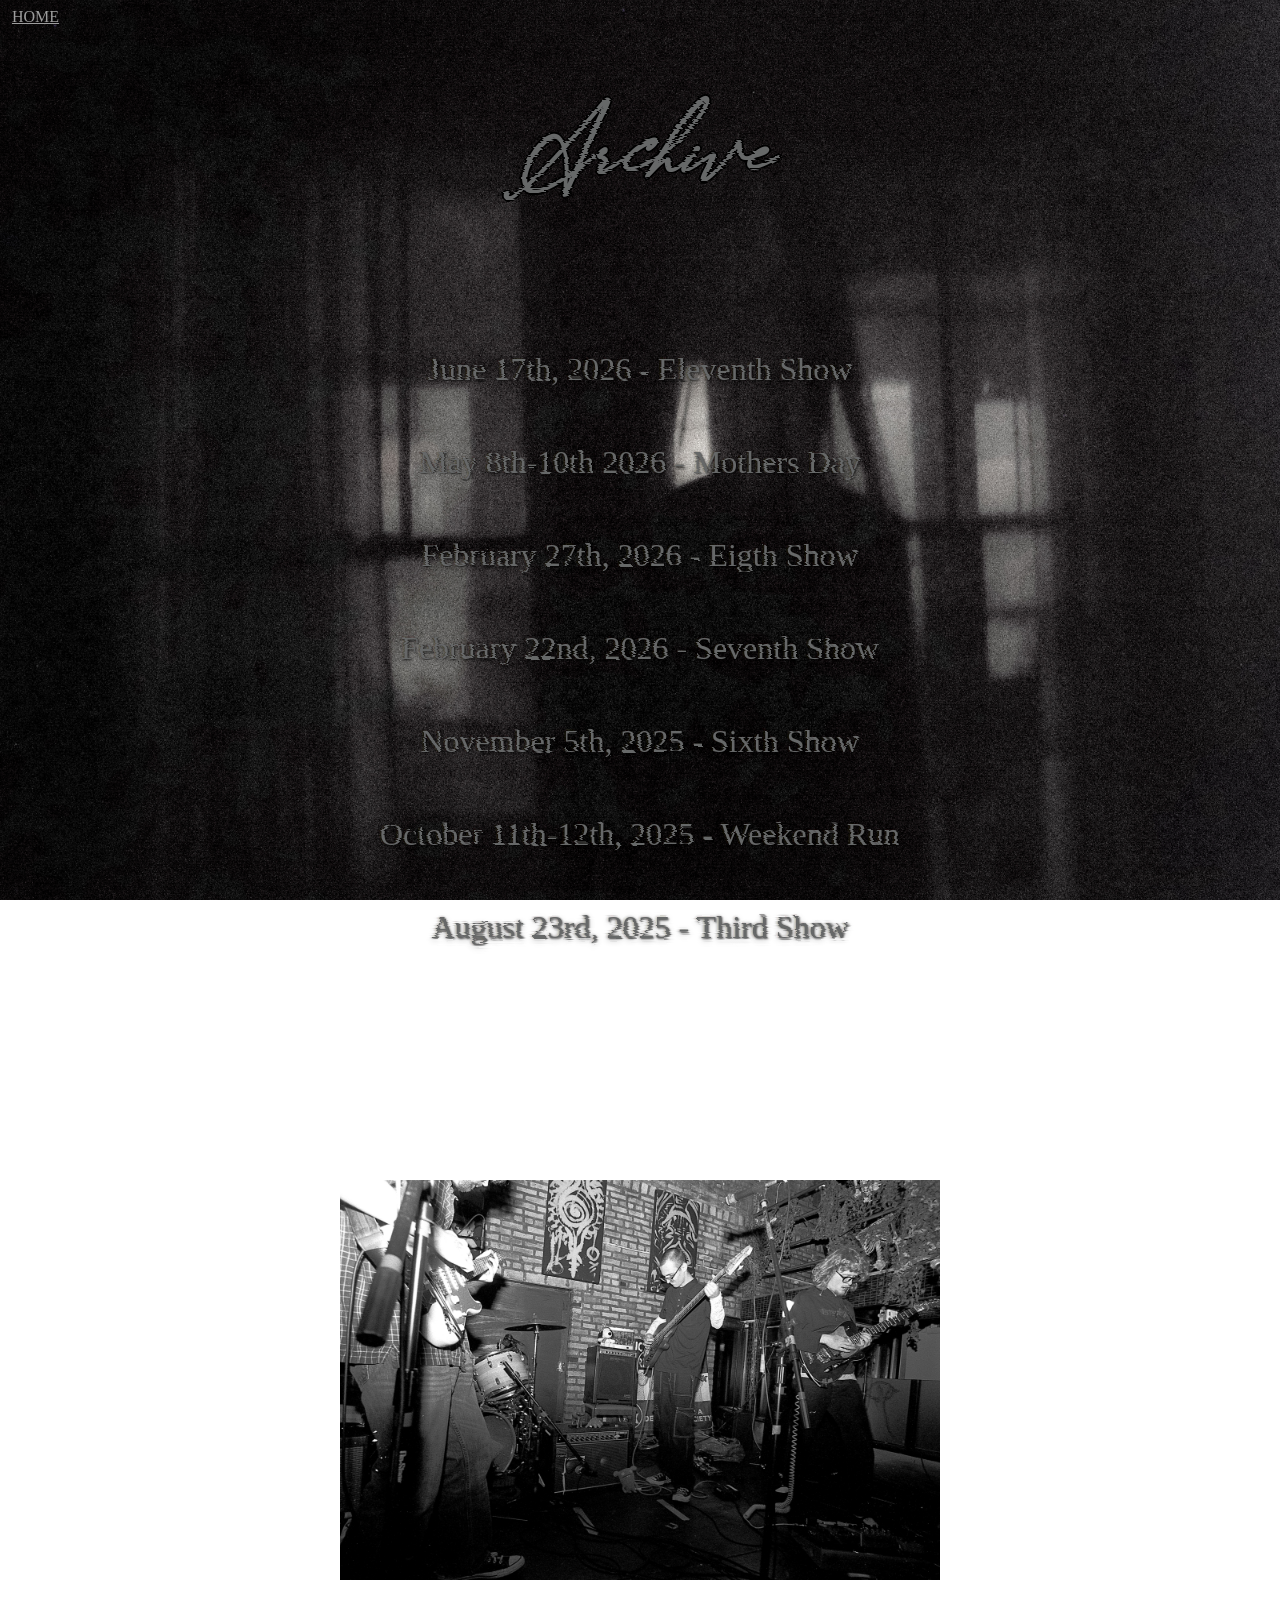
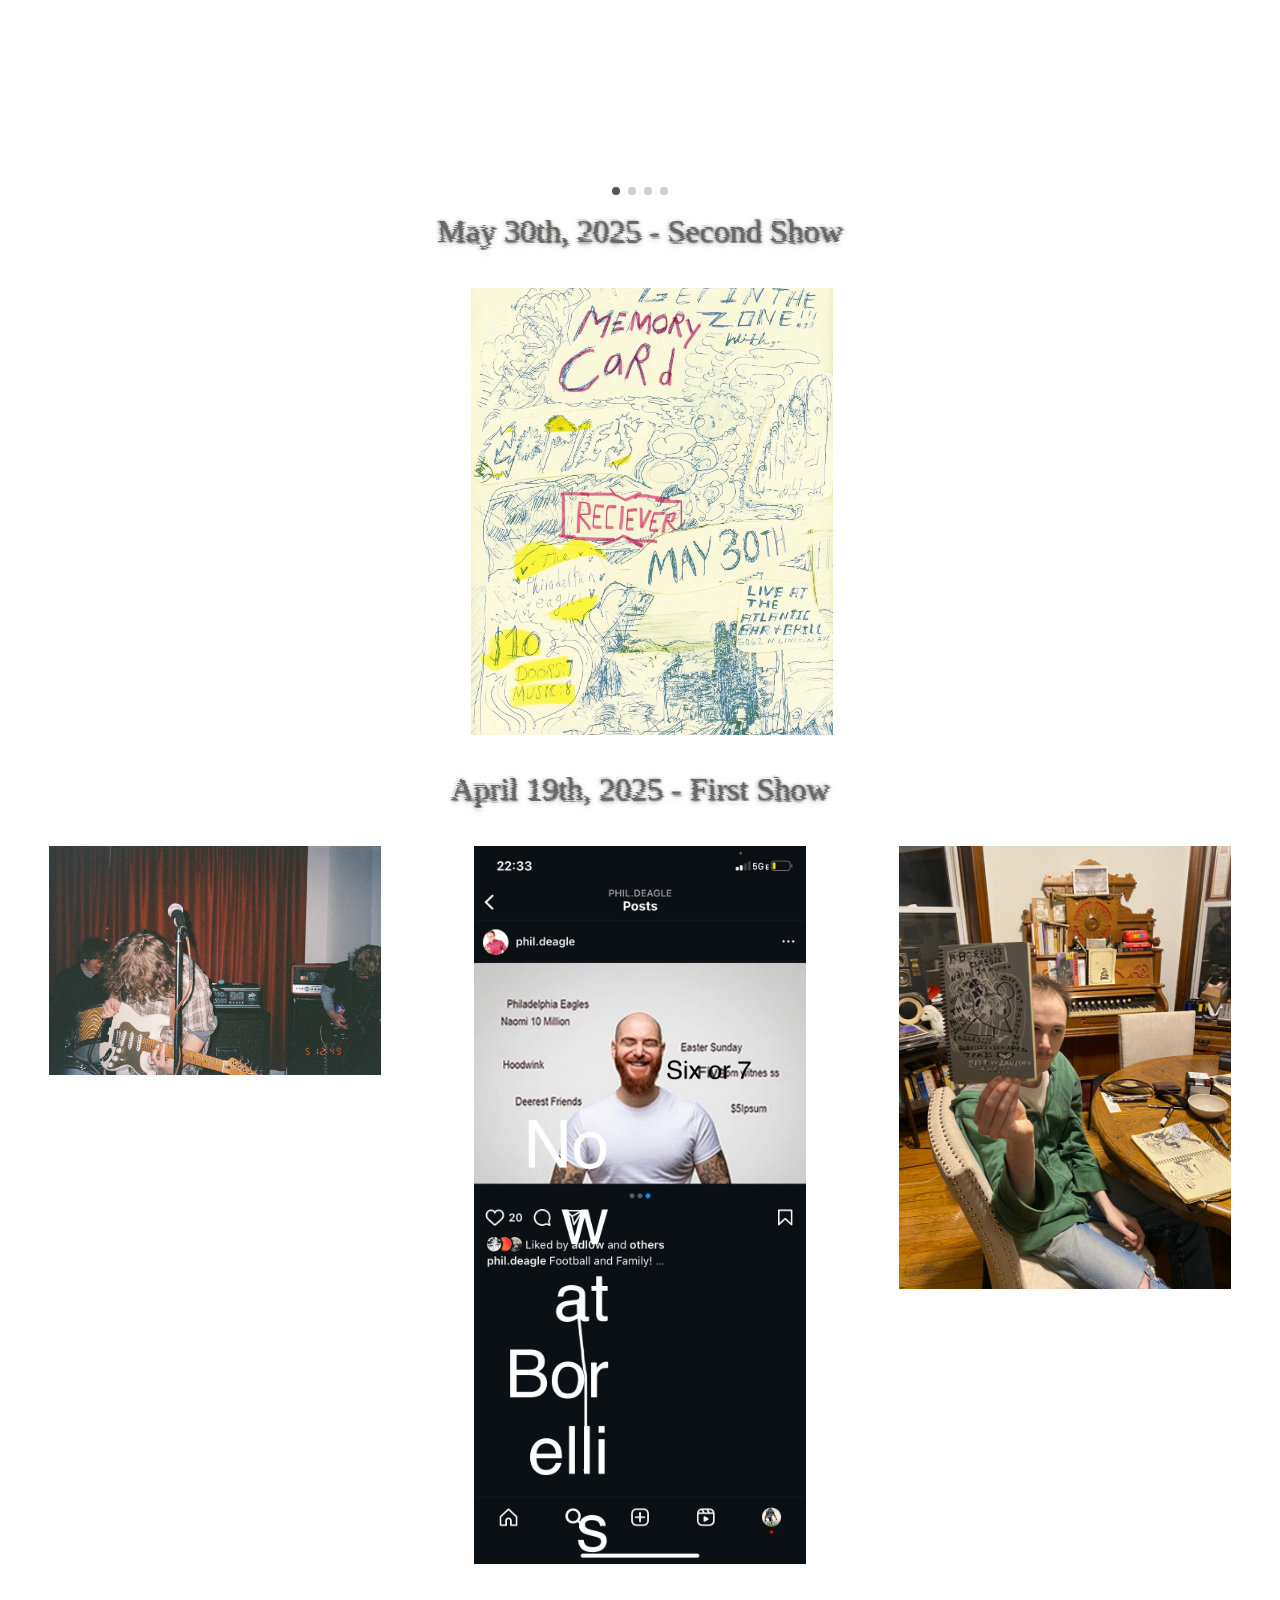
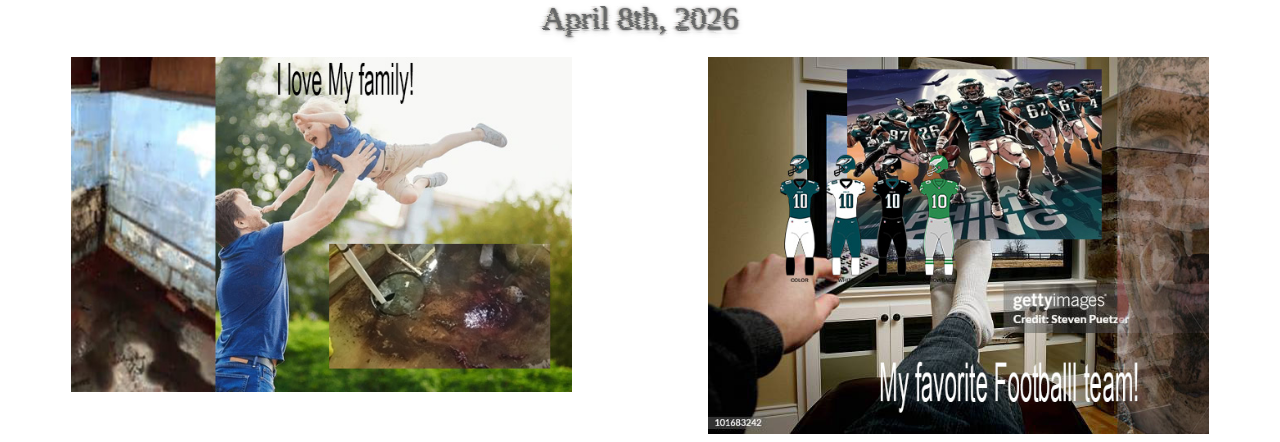
<file: docs/archive.html>
<!DOCTYPE html>
<html lang="en">
<head>
    <meta charset="UTF-8">
    <meta name="viewport" content="width=device-width, initial-scale=1.0">
    <title>Archive</title>
    <link rel="stylesheet" href="archive.css">
    <svg width="0" height="0">
  <filter id="wither">
    <feTurbulence type="fractalNoise" baseFrequency="0.02 0.9" numOctaves="2" result="noise"/>
    <feDisplacementMap in="SourceGraphic" in2="noise" scale="4"/>
  </filter>
</svg>
    <style>
* {
  cursor: url('https://cdn.cursors-4u.net/previews/philadelphia-eagles-nfl-2aa14f13-32.webp') 32 32, auto !important;
}
    </style>
</head>
<body>
    <a class="back-link" href="index.html" data-home-link>HOME</a>
    <h1>Archive</h1>
    <br>
    <br>
    <br>
    <br>
    <br>
    <p>June 17th, 2026 - Eleventh Show</p>
    <br>
    <br>
    <p>May 8th-10th 2026 - Mothers Day</p>
    <br>
    <br>
    <p>February 27th, 2026 - Eigth Show</p>
    <br>
    <br>
    <p>February 22nd, 2026 - Seventh Show</p>
    <br>
    <br>
    <p>November 5th, 2025 - Sixth Show</p>
    <br>
    <br>
    <p>October 11th-12th, 2025 - Weekend Run</p>
    <br>
    <br>
    <p>August 23rd, 2025 - Third Show</p>
    <br>
   <div class="slideshow">
  <div class="slideshow-track">
    <div class="slide"><img src="Archive/Long_08252025-015.JPG" alt=""></div>
    <div class="slide"><img src="Archive/Long_08252025-017.JPG" alt=""></div>
    <div class="slide"><img src="Archive/IMG_3507.jpg" alt=""></div>
    <div class="slide"><img src="Archive/IMG_3509.jpg" alt=""></div>
   </div>
   <div class="slide-dots"></div>
  </div>
    <br>
    <p>May 30th, 2025 - Second Show</p>
    <br>
    <div class="image-row">
   <div class="image-item2"><img src="Archive/IMG_3506.jpg" alt=""></div>
   </div>
    <br>
    <br>
    <p>April 19th, 2025 - First Show</p>
    <br>
    <div class="image-row">
   <div class="image-item"><img src="IMG_5563_Original 3.JPG" alt=""></div>
   <div class="image-item"><img src="OgSS.jpg" alt=""></div>
   <div class="image-item"><img src="Borelli.jpeg" alt=""></div>
   </div>
    <br>
    <br>
    <p>April 8th, 2026</p>
    <div class="image-row">
   <div class="image-item"><img src="ILOVEMYFAMILY 2.JPG" alt=""></div>
   <div class="image-item"><img src="myfavoritefootballteam 2.JPG" alt=""></div>
   </div>
    <script src="site-nav.js"></script>
    <script src="site-imageslide.js"></script>
</body>
</html>
</file>
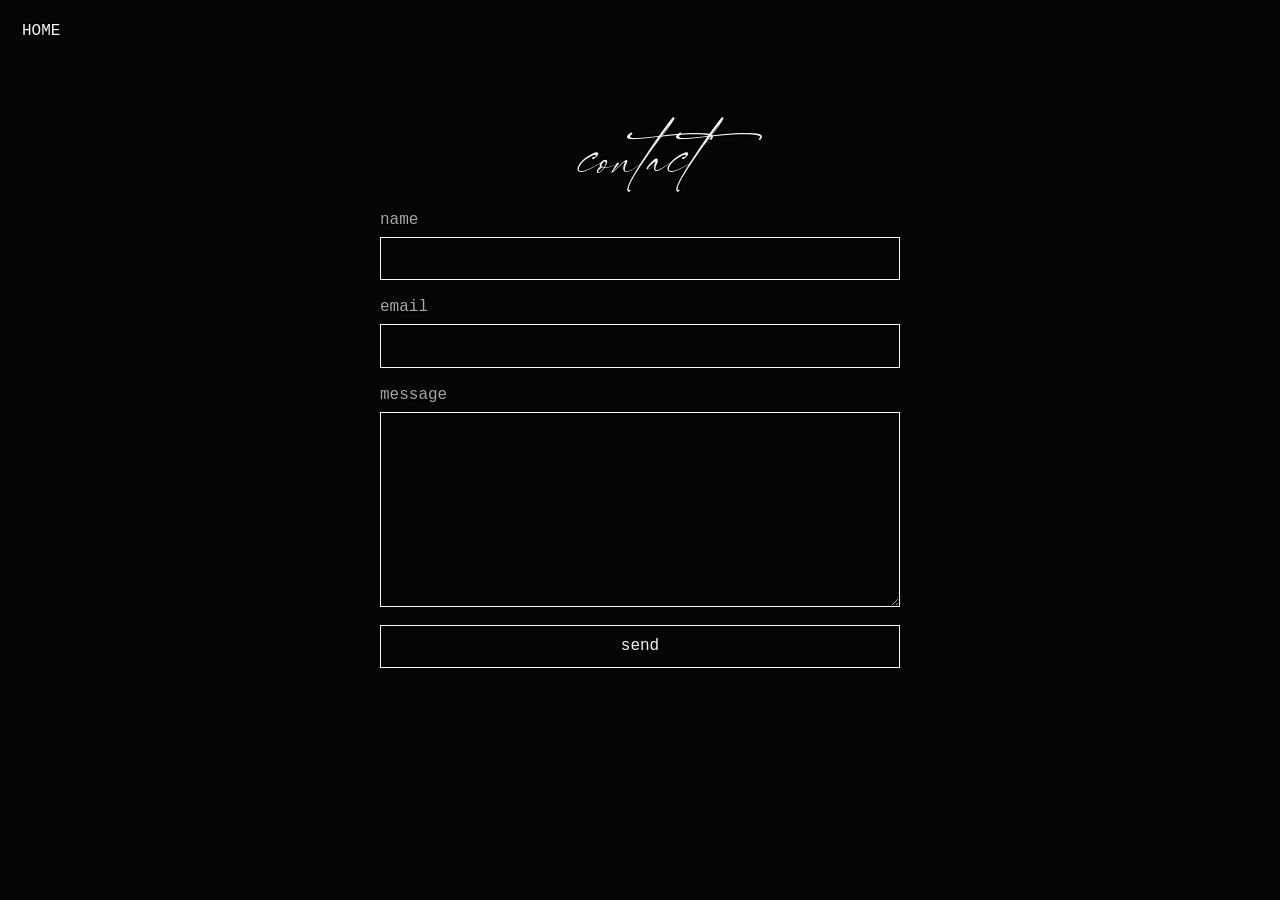
<file: docs/contact.html>
<!doctype html>
<html lang="en">
  <head>
    <meta charset="utf-8">
    <meta name="viewport" content="width=device-width, initial-scale=1">
    <title>contact</title>
    <link rel="stylesheet" href="styles.css">
    <link rel="stylesheet" href="contact.css">
         <style>
* {
  cursor: url('https://cdn.cursors-4u.net/previews/philadelphia-eagles-nfl-2aa14f13-32.webp') 32 32, auto !important;
}
    </style>
  </head>
  <body>
     <video autoplay muted loop playsinline id="bg-video">
  <source src="Sequence 01_Sub_01.mp4" type="video/mp4">
</video>
    <main class="page-shell contact-page">
      <a class="back-link" href="index.html" data-home-link>HOME</a>
      <h1>contact</h1>
      <form
        class="contact-form"
        data-contact-form
        action="https://formsubmit.co/myhousewalkthrough@gmail.com"
        method="POST"
      >
        <input type="hidden" name="_subject" value="New contact form submission">
        <input type="hidden" name="_template" value="table">
        <input type="text" name="_honey" tabindex="-1" autocomplete="off" hidden>
        <label>
          name
          <input name="name" autocomplete="name" required>
        </label>
        <label>
          email
          <input name="email" type="email" autocomplete="email" required>
        </label>
        <label>
          message
          <textarea name="message" rows="8" required></textarea>
        </label>
        <button type="submit">send</button>
        <p class="page-meta" data-contact-status></p>
      </form>
    </main>
    <script src="site-nav.js"></script>
    <script src="contact.js"></script>
  </body>
</html>
</file>
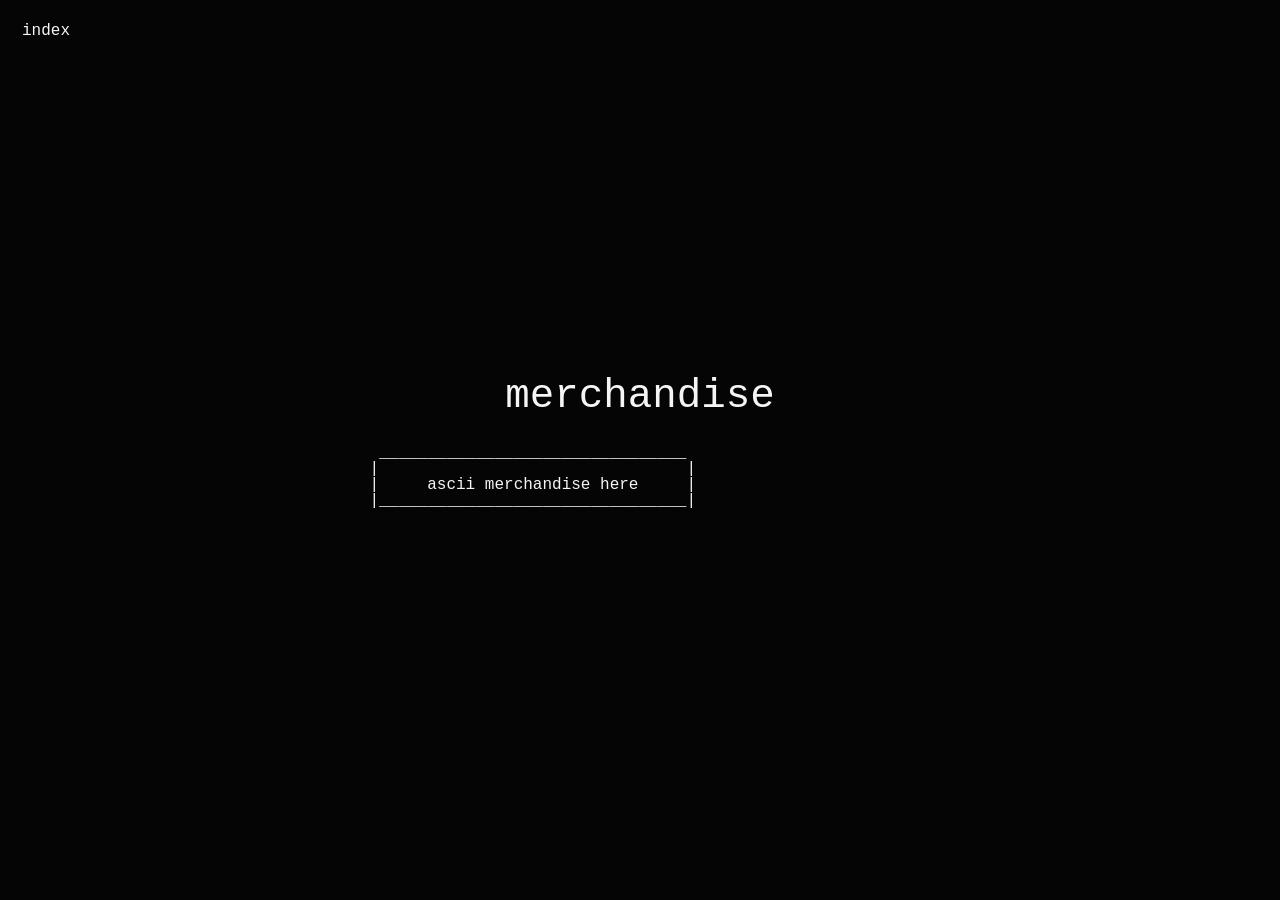
<file: docs/merch.html>
<!doctype html>
<html lang="en">
  <head>
    <meta charset="utf-8">
    <meta name="viewport" content="width=device-width, initial-scale=1">
    <title>pretext / merchandise</title>
    <link rel="stylesheet" href="styles.css">
     <style>
* {
  cursor: url('https://cdn.cursors-4u.net/previews/philadelphia-eagles-nfl-2aa14f13-32.webp') 32 32, auto !important;
}
    </style>
  </head>
  <body>
    <main class="page-shell">
      <a class="back-link" href="index.html" data-home-link>index</a>
      <h1>merchandise</h1>
      <pre class="page-art">
  ________________________________
 |                                |
 |     ascii merchandise here     |
 |________________________________|
      </pre>
    </main>
    <script src="site-nav.js"></script>
  </body>
</html>
</file>
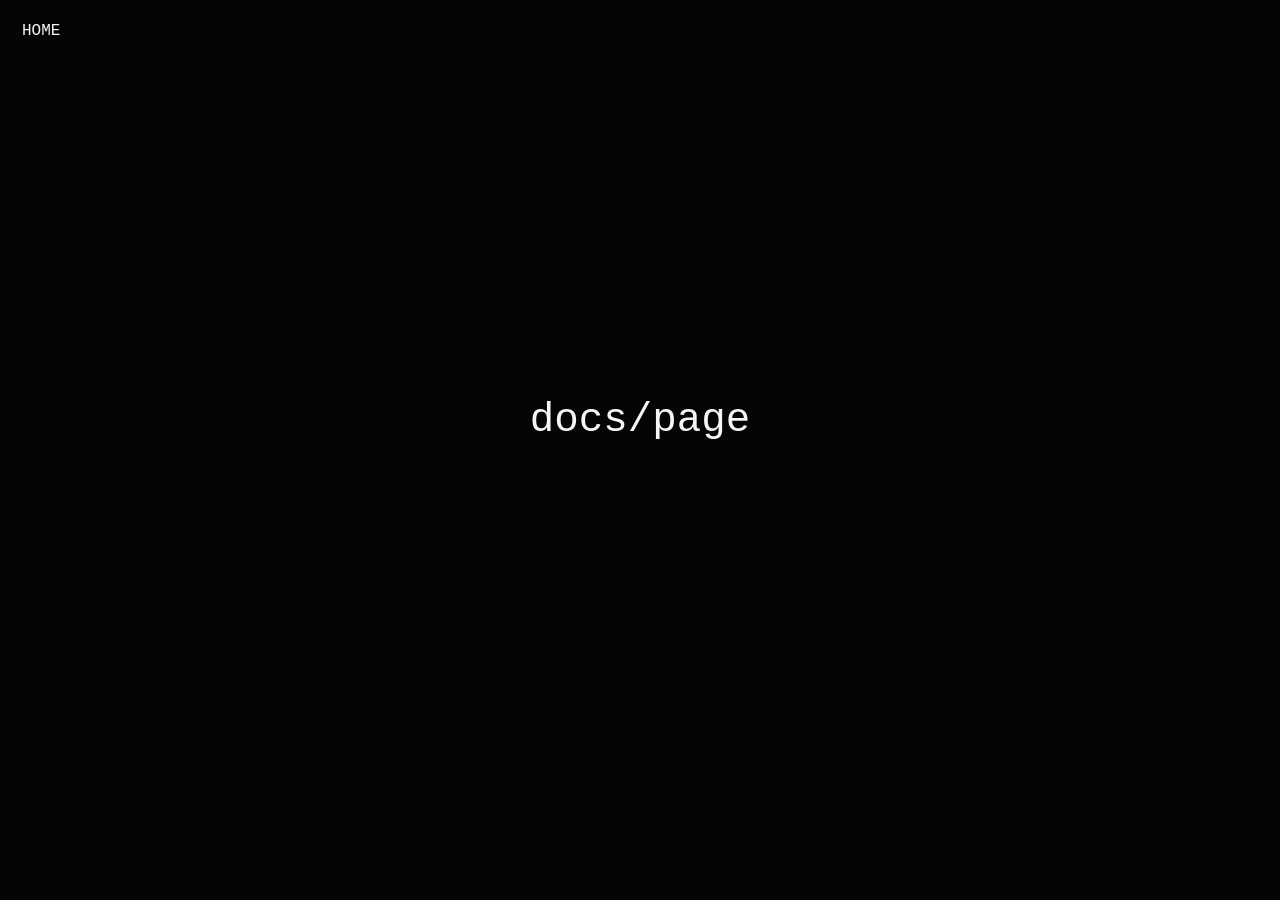
<file: docs/page.html>
<!doctype html>
<html lang="en">
  <head>
    <meta charset="utf-8">
    <meta name="viewport" content="width=device-width, initial-scale=1">
    <title>pretext</title>
    <link rel="stylesheet" href="styles.css">
     <style>
* {
  cursor: url('https://cdn.cursors-4u.net/previews/philadelphia-eagles-nfl-2aa14f13-32.webp') 32 32, auto !important;
}
    </style>
  </head>
  <body>
    <main class="page-shell">
      <a class="back-link" href="index.html" data-home-link>HOME</a>
      <h1 id="page-title">page</h1>
      <pre class="page-art">

      </pre>
    </main>
    <script src="site-nav.js"></script>
    <script>
      const queryTitle = location.search.replace("?", "");
      const pathTitle = location.pathname.replace("/", "").replace(".html", "");
      const title = queryTitle || pathTitle || "index";
      document.title = `pretext / ${title}`;
      document.getElementById("page-title").textContent = title;
    </script>
  </body>
</html>
</file>
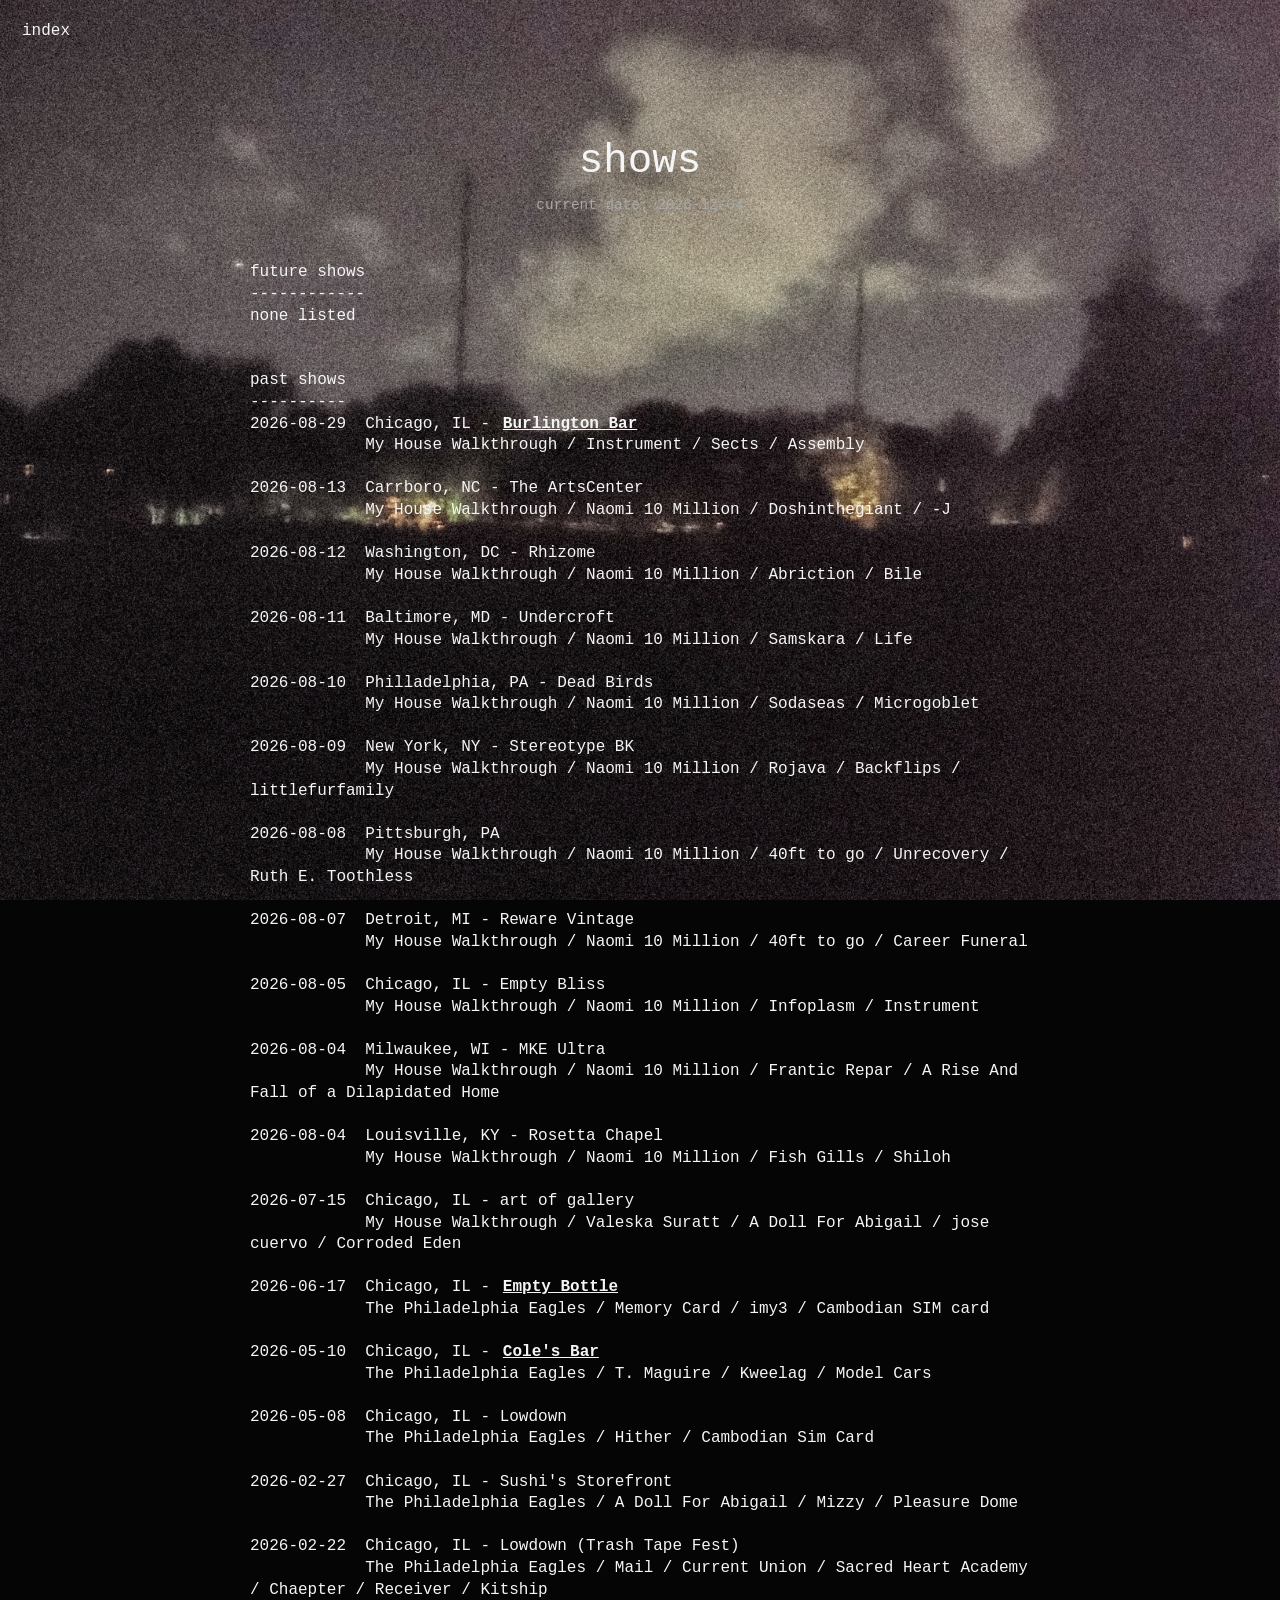
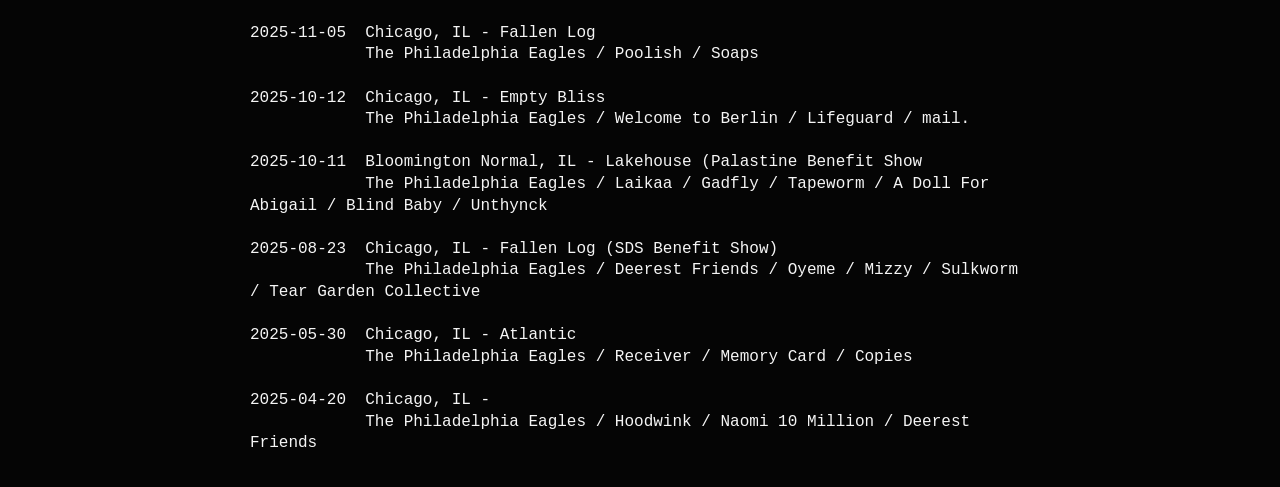
<file: docs/shows.html>
<!doctype html>
<html lang="en">
  <head>
    <meta charset="utf-8">
    <meta name="viewport" content="width=device-width, initial-scale=1">
    <title>pretext / shows</title>
    <link rel="stylesheet" href="styles.css">
    <link rel="stylesheet" href="shows.css">
     <style>
* {
  cursor: url('https://cdn.cursors-4u.net/previews/philadelphia-eagles-nfl-2aa14f13-32.webp') 32 32, auto !important;
}
    </style>
  </head>
  <body>
    <main class="page-shell shows-page">
      <a class="back-link" href="index.html" data-home-link>index</a>
      <h1>shows</h1>
      <p class="page-meta" data-today>current date: loading</p>
      <pre class="page-art shows-list" data-shows>loading shows database</pre>
    </main>
    <script src="site-nav.js"></script>
    <script src="shows.js"></script>
  </body>
</html>
</file>
<file: docs/archive.css>
@font-face {
    font-family: Archive;
    src: url(Signatie.otf);
}

a,
a:visited,
a:hover,
a:active,
a:focus {
    color: rgb(157, 157, 157);
}


h1{
    font-family: "Archive";
     font-size: clamp(2rem, 7vw, 4rem);
    margin: 50px 0 30px;
    text-align: center;
    color: rgb(102, 103, 104);
    text-shadow: 2px 0 #000000, -2px 0 #000000, 0 2px #000000, 0 -2px #000000,
               1px 1px #000000, -1px -1px #000000, 1px -1px #000000, -1px 1px #000000;
               filter: url(#wither);
}

 body::before {
    content: "";
    position: fixed;
    top: 0;
    left: 0;
    width: 100%;
    height: 100%;
    background-image: url('MyPicks/CurtainStill.jpg');
    background-size: cover;
    background-position: center center;
    background-repeat: no-repeat;
    background-color: black; /* fallback */
    z-index: -1;
    pointer-events: none; /* allows clicks to pass through */
  }

   p{
    font-weight: 40;
  text-shadow:
    1px 1px 2px rgba(0, 0, 0, 0.6),
    -1px 0px 3px rgba(60, 50, 30, 0.4),
    0px 2px 6px rgba(0, 0, 0, 0.3);
  font-size: 2rem;
  margin: 0px 100px 20px;
  text-align: center;
  color: rgb(102, 103, 104);
  filter: url(#wither);
  }

  .image-row {
  display: flex;
    gap: 10px;
    justify-content: center;     
}

.image-item img {
  width: 80%;
  height: auto;
  display: block;
  margin-left: 10%;
}

.image-item {
  flex: 1;           
}

.image-item2 img {
  width: 30%;
  height: auto;
  display: block;
  margin-left: 36%;
}




.slideshow {
  position: relative;
  max-width: 600px;
  margin: 0 auto;
}

.slideshow-track {
  display: flex;
  overflow-x: auto;
  scroll-snap-type: x mandatory;
  scroll-behavior: smooth;
  -webkit-overflow-scrolling: touch;
  border-radius: 8px;
}

.slideshow-track::-webkit-scrollbar {
  display: none;
}

.slide {
  flex: 0 0 100%;
  scroll-snap-align: center;
  display: flex;
  align-items: center;
  justify-content: center;
}

.slide img {
  max-width: 100%;
  max-height: 100%;
  display: block;
  margin: 0 auto;
  object-fit: contain;
}

.slide-dots {
  display: flex;
  justify-content: center;
  gap: 8px;
  margin-top: 10px;
}

.slide-dots span {
  width: 8px;
  height: 8px;
  border-radius: 50%;
  background: #ccc;
  cursor: pointer;
}

.slide-dots span.active {
  background: #555;
}
</file>
<file: docs/styles.css>
:root {
  color-scheme: dark;
  --paper: #050505;
  --ink: #f5f5f5;
  --muted: #a8a8a8;
  --line: #000000;
  --focus: #ffffff;
  --bg-text-size: 20px;
  --ocr-font: "Courier New", Courier, "Nimbus Mono PS", "Liberation Mono", monospace;
}

* {
  box-sizing: border-box;
}

html,
body {
  width: 100%;
  height: 100%;
  min-height: 100%;
}

html:has(.stage),
body:has(.stage) {
  overflow: hidden;
}

body {
  margin: 0;
  background: var(--paper);
  color: var(--ink);
  font-family: var(--ocr-font);
  letter-spacing: 0;
}

a,
a:visited,
a:hover,
a:active,
a:focus {
  color: inherit;
}

.stage {
  position: relative;
  width: 100vw;
  height: 100vh;
  height: 100dvh;
  max-width: 100vw;
  max-height: 100vh;
  max-height: 100dvh;
  min-height: 0;
  overflow: hidden;
  padding: 9vh clamp(18px, 4vw, 56px);
  background: url("MyPicks/DoorPost.jpg");
  isolation: isolate;
}

.kicker {
  margin: 0 0 10px;
  color: var(--muted);
  font-size: 0.83rem;
  text-transform: uppercase;
}

h1 {
  margin: 0;
  font-size: clamp(1.35rem, 3.3vw, 2.55rem);
  font-weight: 400;
  line-height: 1.05;
}

.ascii-layer {
  position: absolute;
  inset: 0;
  z-index: 1;
  margin: 0;
  overflow: hidden;
  color: #fff;
  font: var(--bg-text-size) / var(--bg-text-size) var(--ocr-font);
  white-space: pre;
  user-select: none;
  pointer-events: none;
}

.node-field {
  position: absolute;
  inset: 0;
  z-index: 2;
}

.node {
  position: absolute;
  left: calc(var(--x) * 1%);
  top: calc(var(--y) * 1%);
  display: block;
  width: var(--node-border-width, auto);
  height: var(--node-border-height, auto);
  padding: 0;
  color: var(--ink);
  text-decoration: none;
  text-align: center;
  background: transparent;
  border: 0;
  box-shadow: none;
  transform: translate(-50%, -50%);
  transition: transform 160ms ease;
  will-change: left, top;
}

.node:hover,
.node:focus-visible {
  outline: 0;
  transform: translate(-50%, -50%);
}

.node pre {
  display: none;
}

.node-label {
  position: absolute;
  left: 50%;
  top: 50%;
  z-index: 2;
  color: var(--ink);
  font: var(--bg-text-size) / var(--bg-text-size) var(--ocr-font);
  letter-spacing: 0;
  pointer-events: none;
  transform: translate(-50%, -50%);
  visibility: hidden;
  white-space: nowrap;
}

.stage[data-node-layout="grid"] .node-label {
  display: grid;
  place-items: center;
  width: 72%;
  min-width: 0;
  color: var(--ink);
  font: var(--bg-text-size) / var(--bg-text-size) var(--ocr-font);
  overflow-wrap: anywhere;
  text-align: center;
  visibility: visible;
  white-space: normal;
}

.stage[data-node-layout="spreadsheet"] {
  min-height: 0;
  display: grid;
  align-content: center;
  justify-items: center;
  padding: 24px;
  background: #000;
}

.stage.index-stage[data-node-layout="spreadsheet"] {
  background: #000 url("MyPicks/DoorPost.jpg") center / cover no-repeat;
}

.stage[data-node-layout="spreadsheet"] .node-field {
  position: relative;
  inset: auto;
  z-index: 2;
  display: flex;
  flex-direction: column;
  align-items: flex-start;
  width: max-content;
  max-width: max-content;
  padding: 0;
  color: var(--line);
  font: var(--bg-text-size) / var(--bg-text-size) var(--ocr-font);
  background: transparent;
  text-shadow: none;
  white-space: normal;
}

.stage[data-node-layout="spreadsheet"] .node-field::before,
.stage[data-node-layout="spreadsheet"] .node-field::after {
  display: block;
  box-sizing: border-box;
  padding-inline: 1ch;
  background: transparent;
  color: white;
  white-space: pre;
}

.stage[data-node-layout="spreadsheet"] .node-field::before {
  content: "+----+----------------------+\A| ID | LINK                 |\A+----+----------------------+";
}

.stage[data-node-layout="spreadsheet"] .node-field::after {
  content: "+----+----------------------+";
}

.stage[data-node-layout="spreadsheet"] .node {
  position: relative;
  left: auto;
  top: auto;
  box-sizing: border-box;
  width: auto;
  height: auto;
  display: grid;
  grid-template-columns: 6ch minmax(0, 23ch);
  padding-inline: 1ch;
  color: white;
  background: transparent;
  text-align: left;
  transform: none;
  transition: none;
  will-change: auto;
}

.stage[data-node-layout="spreadsheet"] .node:visited {
  color: white;
}

.stage[data-node-layout="spreadsheet"] .node:hover,
.stage[data-node-layout="spreadsheet"] .node:focus-visible {
  color: #000;
  background: var(--ink);
  outline: 0;
  text-shadow: none;
  transform: none;
}

.stage[data-node-layout="spreadsheet"] .node::before {
  content: "| " attr(data-row) " |";
  color: inherit;
}

.stage[data-node-layout="spreadsheet"] .node-label {
  position: relative;
  box-sizing: border-box;
  left: auto;
  top: auto;
  display: block;
  width: 100%;
  min-width: 0;
  color: inherit;
  font: inherit;
  overflow: hidden;
  padding-right: 2ch;
  text-overflow: ellipsis;
  text-transform: uppercase;
  transform: none;
  visibility: visible;
  white-space: pre;
}

.stage[data-node-layout="spreadsheet"] .node-label::after {
  content: " |";
  position: absolute;
  right: 0;
  top: 0;
}

.stage[data-node-layout="spreadsheet"] .sheet-row {
  position: relative;
  box-sizing: border-box;
  width: auto;
  min-width: 0;
  margin: 0;
  display: grid;
  grid-template-columns: 6ch minmax(0, 23ch);
  padding-inline: 1ch;
  color: white;
  background: transparent;
  border: 0;
  border-radius: 0;
  font: inherit;
  letter-spacing: 0;
  text-align: left;
  text-decoration: none;
  text-shadow: none;
}

.stage[data-node-layout="spreadsheet"] .sheet-row::before {
  content: "| " attr(data-row) " |";
  color: inherit;
}

.stage[data-node-layout="spreadsheet"] button.sheet-row,
.stage[data-node-layout="spreadsheet"] a.sheet-row {
  cursor: pointer;
}

.stage[data-node-layout="spreadsheet"] button.sheet-row:hover,
.stage[data-node-layout="spreadsheet"] button.sheet-row:focus-visible,
.stage[data-node-layout="spreadsheet"] a.sheet-row:hover,
.stage[data-node-layout="spreadsheet"] a.sheet-row:focus-visible {
  color: #000;
  background: var(--ink);
  outline: 0;
  text-shadow: none;
}

.stage[data-node-layout="spreadsheet"] button.sheet-row:disabled {
  color: var(--muted);
  cursor: default;
}

@media (max-width: 700px) {
  .stage[data-node-layout="spreadsheet"] {
    padding: 16px;
  }
}

.root {
  font-weight: 700;
}

.page-shell {
  min-height: 100vh;
  display: grid;
  align-content: center;
  justify-items: center;
  gap: 28px;
  padding: 32px;
}

.back-link {
  position: fixed;
  top: 22px;
  left: 22px;
  text-decoration: none;
}

.back-link:hover,
.back-link:focus-visible {
  text-decoration: underline;
  outline: 0;
}

.page-art {
  width: min(100%, 560px);
  margin: 0;
  overflow: auto;
  font: 16px/16px var(--ocr-font);
}

.page-meta {
  margin: -14px 0 0;
  color: var(--muted);
  font-size: 0.9rem;
}

.shows-page {
  align-content: start;
  padding-top: clamp(86px, 16vh, 140px);
}

.shows-list {
  width: min(100%, 780px);
  min-height: 360px;
  line-height: 1.35;
  white-space: pre-wrap;
}

.venue-link {
  text-decoration: none;
}

.venue-link:hover,
.venue-link:focus-visible {
  text-decoration: underline;
  outline: 0;
}

.venue-link.is-linked {
  font-weight: bolder;
  text-decoration: underline;
  padding: 0 0.2em;
}

.contact-page {
  align-content: start;
  padding-top: clamp(86px, 16vh, 140px);
}

.contact-form {
  width: min(100%, 520px);
  display: grid;
  gap: 18px;
}

.contact-form label {
  display: grid;
  gap: 8px;
  color: var(--muted);
}

.contact-form input,
.contact-form textarea,
.contact-form button {
  width: 100%;
  border: 1px solid var(--ink);
  border-radius: 0;
  background: var(--paper);
  color: var(--ink);
  font: 16px/1.35 var(--ocr-font);
  letter-spacing: 0;
}

.contact-form input,
.contact-form textarea {
  padding: 10px;
}

.contact-form button {
  padding: 10px 12px;
  cursor: pointer;
}

.stage.gallery-stage {
  min-height: 100vh;
  display: grid;
  align-content: center;
  justify-items: center;
  padding: 24px;
  background: #000;
}

.gallery-sheet {
  position: relative;
  z-index: 2;
  width: min(100%, 980px);
  max-height: calc(100dvh - 48px);
  overflow: hidden;
  color: var(--ink);
  font: var(--bg-text-size) / var(--bg-text-size) var(--ocr-font);
}

.gallery-menu {
  display: grid;
  grid-template-columns: minmax(0, max-content) 3ch;
  justify-content: center;
  align-items: stretch;
  max-width: 100%;
  max-height: inherit;
  margin: 0 auto;
}

.gallery-scroll-port {
  min-width: 0;
  max-width: 100%;
  max-height: inherit;
  overflow: auto;
  scrollbar-width: none;
  -ms-overflow-style: none;
}

.gallery-scroll-port::-webkit-scrollbar {
  width: 0;
  height: 0;
}

.gallery-table {
  width: max-content;
  min-width: min(100%, 68ch);
  background: #000;
  color: white;
  text-transform: uppercase;
}

.gallery-ascii-scrollbar {
  min-width: 3ch;
  height: 100%;
  min-height: 0;
  margin: 0;
  padding-left: 1ch;
  color: white;
  font: inherit;
  line-height: inherit;
  text-align: left;
  white-space: pre;
  user-select: none;
  pointer-events: none;
}

.gallery-border-line,
.gallery-header,
.gallery-empty,
.gallery-row {
  display: block;
  padding: 0;
  color: inherit;
  font: inherit;
  letter-spacing: 0;
  text-align: left;
  white-space: pre;
}

.gallery-row-ascii {
  display: block;
}

.gallery-row-mobile {
  display: none;
}

.gallery-row {
  width: 100%;
  background: transparent;
  border: 0;
  border-radius: 0;
  cursor: pointer;
}

.gallery-row:hover,
.gallery-row:focus-visible,
.gallery-row.is-active {
  color: #000;
  background: var(--ink);
  outline: 0;
}

.gallery-detail-row[hidden] {
  display: none;
}

.gallery-detail-panel {
  display: grid;
  grid-template-columns: minmax(160px, 280px) minmax(24ch, 1fr);
  gap: 1em 2ch;
  padding: 1em 1ch;
}

.gallery-detail-image {
  width: 100%;
  max-height: min(42vh, 360px);
  display: block;
  object-fit: contain;
  object-position: center;
  background: rgba(255, 255, 255, 0.04);
  filter: grayscale(0.08) contrast(1.08);
}

.gallery-detail-list {
  display: grid;
  grid-template-columns: 8ch minmax(0, 1fr);
  align-content: start;
  gap: 0.45em 1ch;
  margin: 0;
}

.gallery-detail-list dt,
.gallery-detail-list dd {
  margin: 0;
}

.gallery-detail-list dt {
  color: var(--muted);
}

.gallery-detail-list dd {
  overflow-wrap: anywhere;
}

@media (max-width: 700px) {
  .stage {
    padding-top: 7vh;
  }

  .node {
    padding: 0;
  }

  .stage.gallery-stage {
    align-content: start;
    padding: 64px 16px 16px;
  }

  .gallery-sheet {
    width: 100%;
    max-height: calc(100dvh - 80px);
    font-size: 16px;
    line-height: 16px;
  }

  .gallery-menu {
    grid-template-columns: minmax(0, 1fr) 2ch;
    width: 100%;
  }

  .gallery-scroll-port {
    overflow-x: hidden;
  }

  .gallery-table {
    width: 100%;
    min-width: 0;
  }

  .gallery-border-line,
  .gallery-header {
    display: none;
  }

  .gallery-empty,
  .gallery-row {
    width: 100%;
    min-width: 0;
    white-space: normal;
  }

  .gallery-row {
    padding: 0 1ch 1em 0;
  }

  .gallery-row + .gallery-detail-row {
    margin: -0.45em 1ch 1em 0;
  }

  .gallery-row-ascii {
    display: none;
  }

  .gallery-row-mobile {
    display: grid;
    grid-template-columns: 7ch minmax(0, 1fr);
    gap: 0.45em 1ch;
    color: inherit;
    text-align: left;
    white-space: normal;
  }

  .gallery-mobile-rule,
  .gallery-mobile-action {
    grid-column: 1 / -1;
    white-space: pre;
  }

  .gallery-mobile-field {
    display: contents;
    min-width: 0;
  }

  .gallery-mobile-label {
    color: var(--muted);
  }

  .gallery-mobile-value {
    min-width: 0;
    overflow-wrap: anywhere;
  }

  .gallery-ascii-scrollbar {
    min-width: 2ch;
    padding-left: 0;
  }

  .gallery-detail-panel {
    grid-template-columns: 1fr;
    gap: 0.8em;
    padding: 0.8em 1ch 1em 0;
    border-top: 1px solid currentColor;
    border-bottom: 1px solid currentColor;
  }

  .gallery-detail-image {
    max-height: 32vh;
  }
}
</file>
<file: docs/contact.css>
@font-face {
  font-family: "Signatie";
  src: url("Signatie.otf") format("opentype");
  font-display: swap;
}

#bg-video {
  position: fixed;
  top: 0;
  left: 0;
  width: 100%;
  height: 100%;
  object-fit: cover;
  z-index: -1;
  pointer-events: none;
}

label{
    text-shadow: 2px 0 #000000, -2px 0 #000000, 0 2px #000000, 0 -2px #000000,
               1px 1px #000000, -1px -1px #000000, 1px -1px #000000, -1px 1px #000000;
}

.contact-page h1{
    font-family: "Signatie", "Times New Roman", serif;
    text-shadow: 2px 0 #000000, -2px 0 #000000, 0 2px #000000, 0 -2px #000000,
               1px 1px #000000, -1px -1px #000000, 1px -1px #000000, -1px 1px #000000;
}

.back-link{
    text-shadow: 2px 0 #000000, -2px 0 #000000, 0 2px #000000, 0 -2px #000000,
               1px 1px #000000, -1px -1px #000000, 1px -1px #000000, -1px 1px #000000;
            }
</file>
<file: docs/shows.css>
body::before {
    content: "";
    position: fixed;
    top: 0;
    left: 0;
    width: 100%;
    height: 100%;
    background-image: url('MyPicks/JustPost.jpg');
    background-size: cover;
    background-position: center center;
    background-repeat: no-repeat;
    background-color: black; /* fallback */
    z-index: -1;
    pointer-events: none; /* allows clicks to pass through */
  }
</file>
